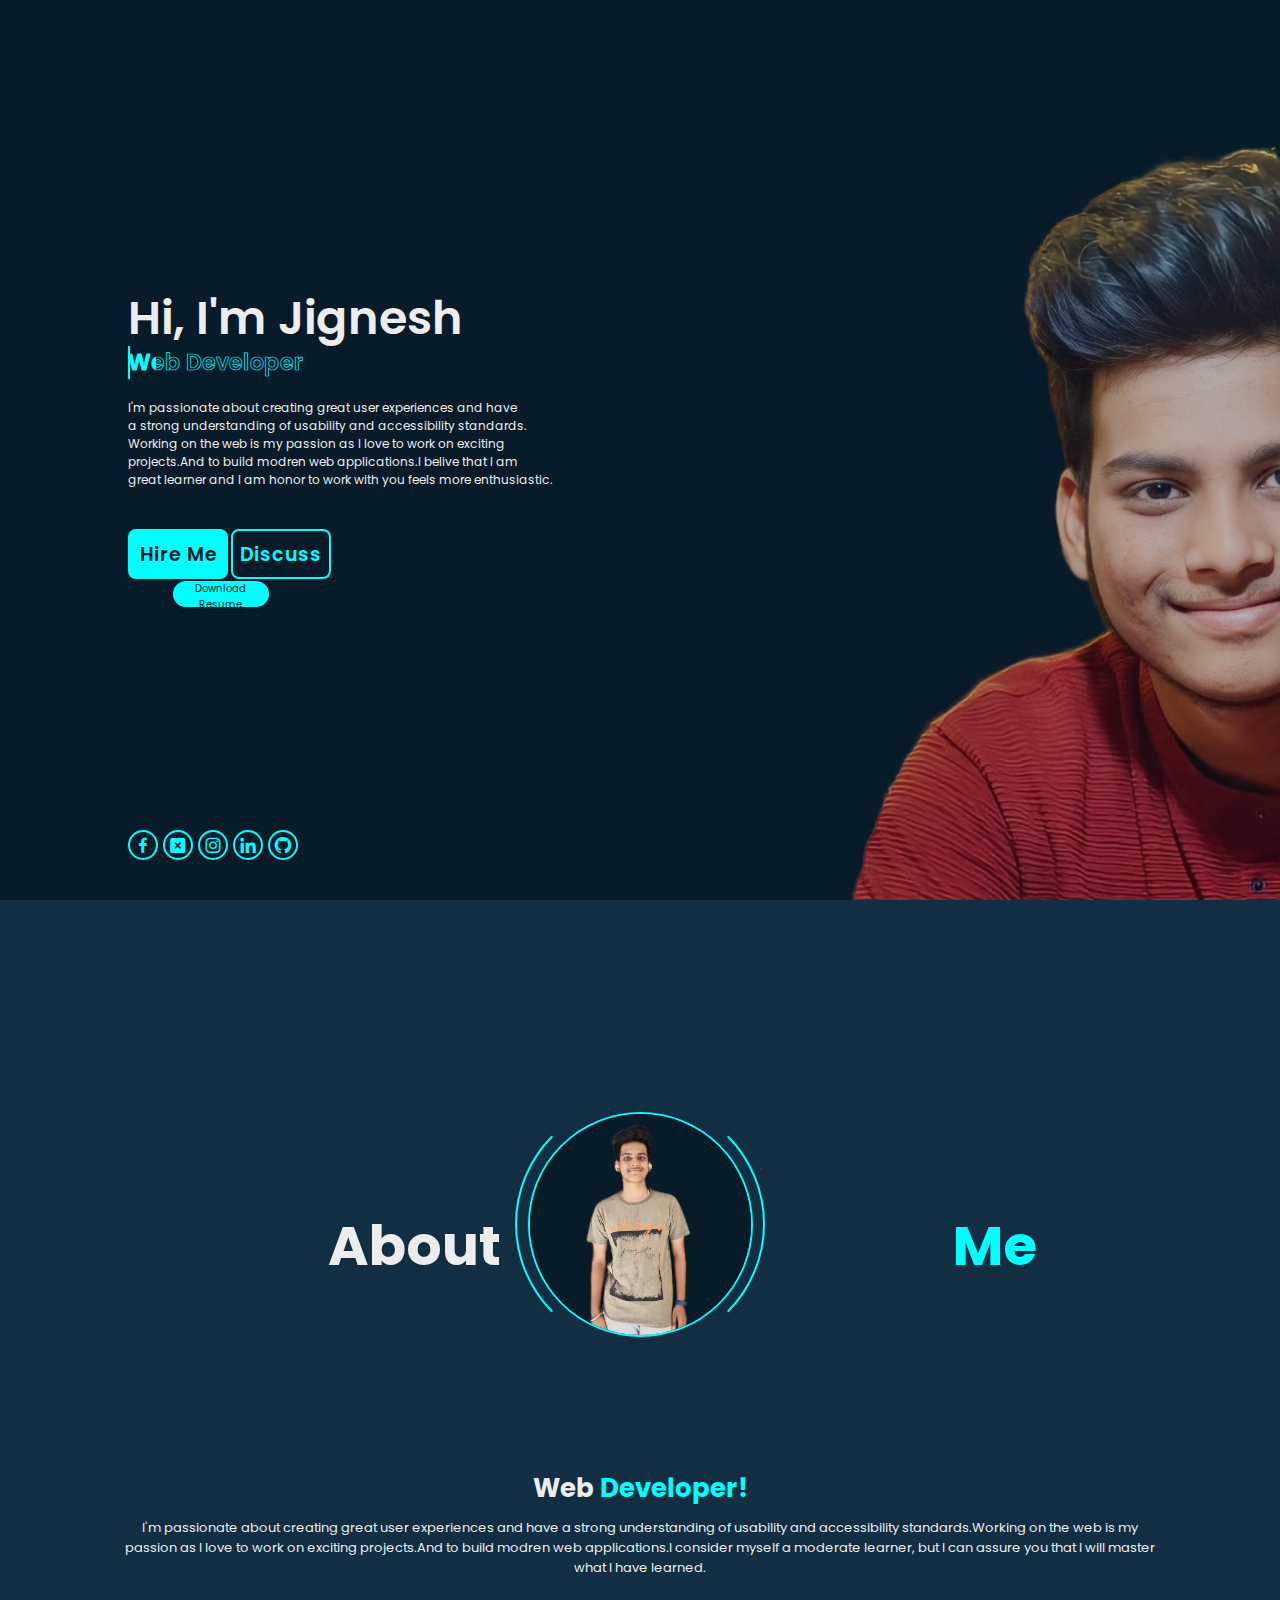
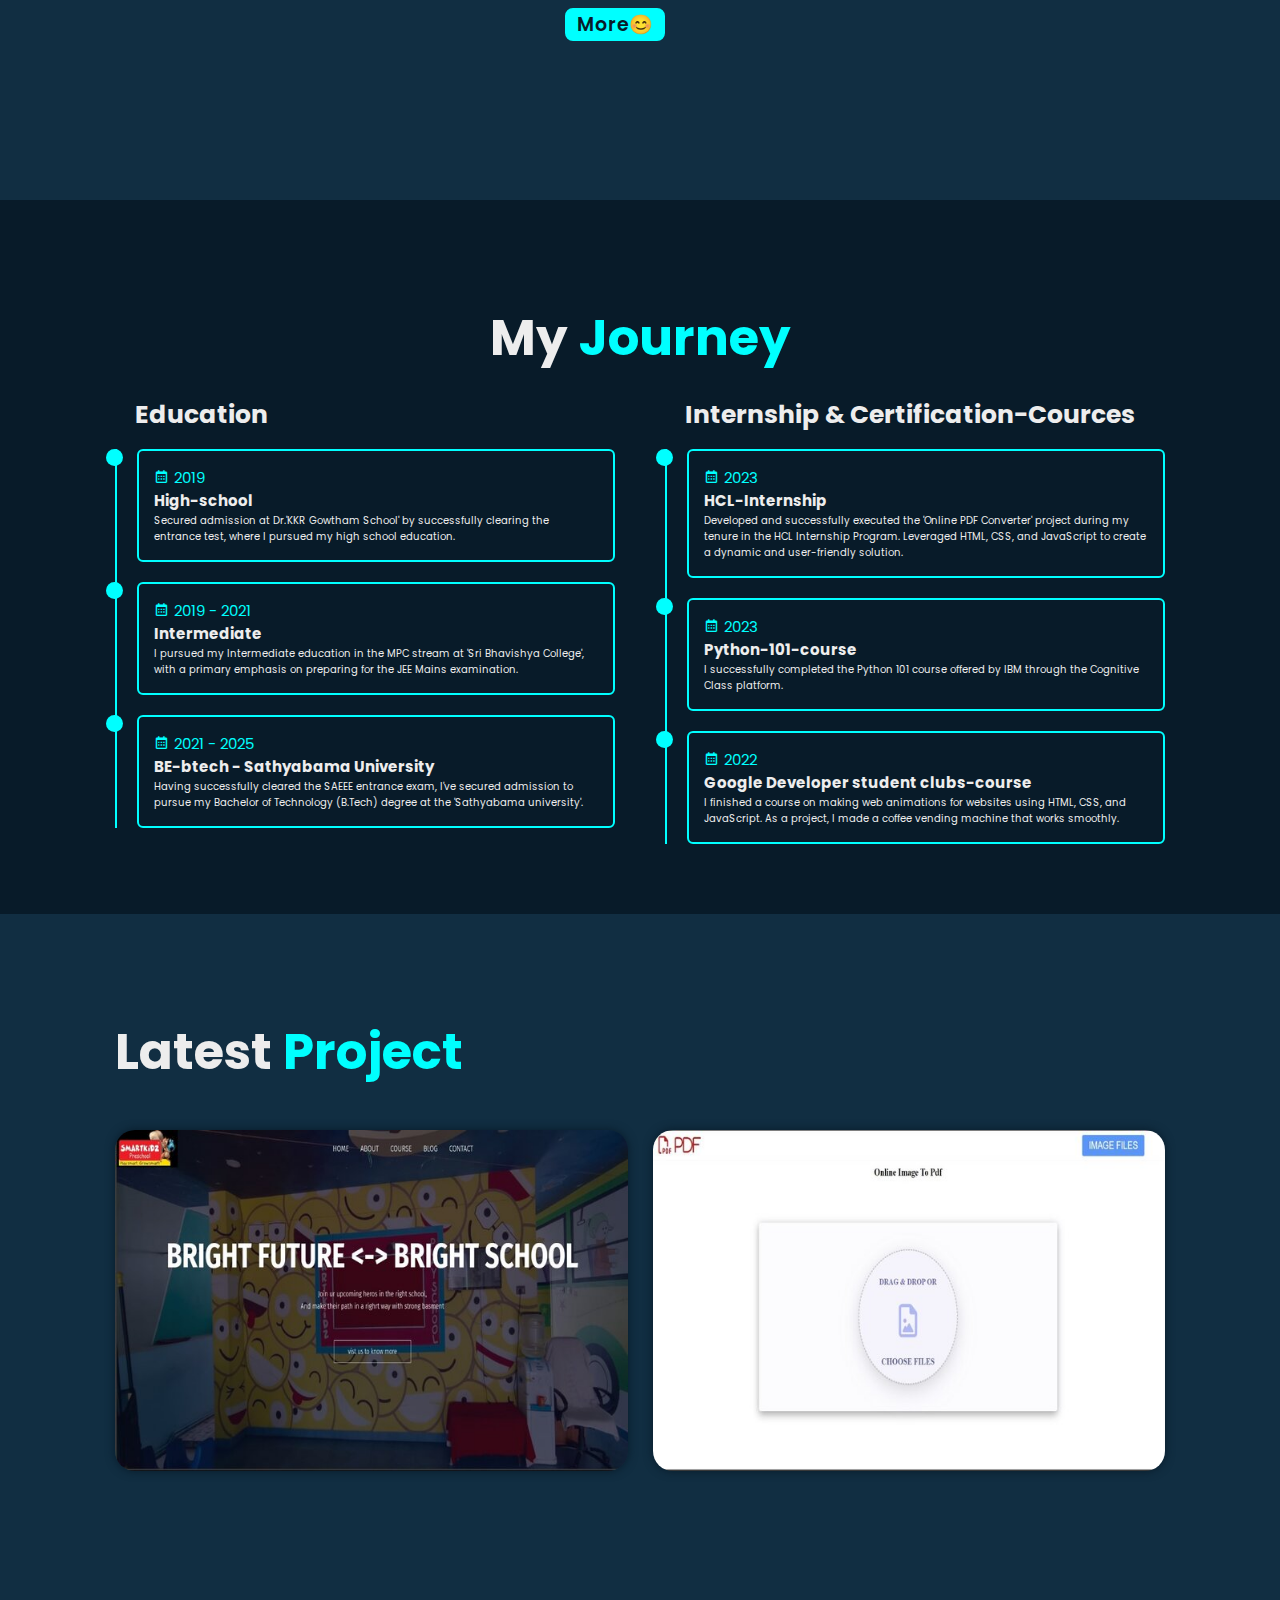
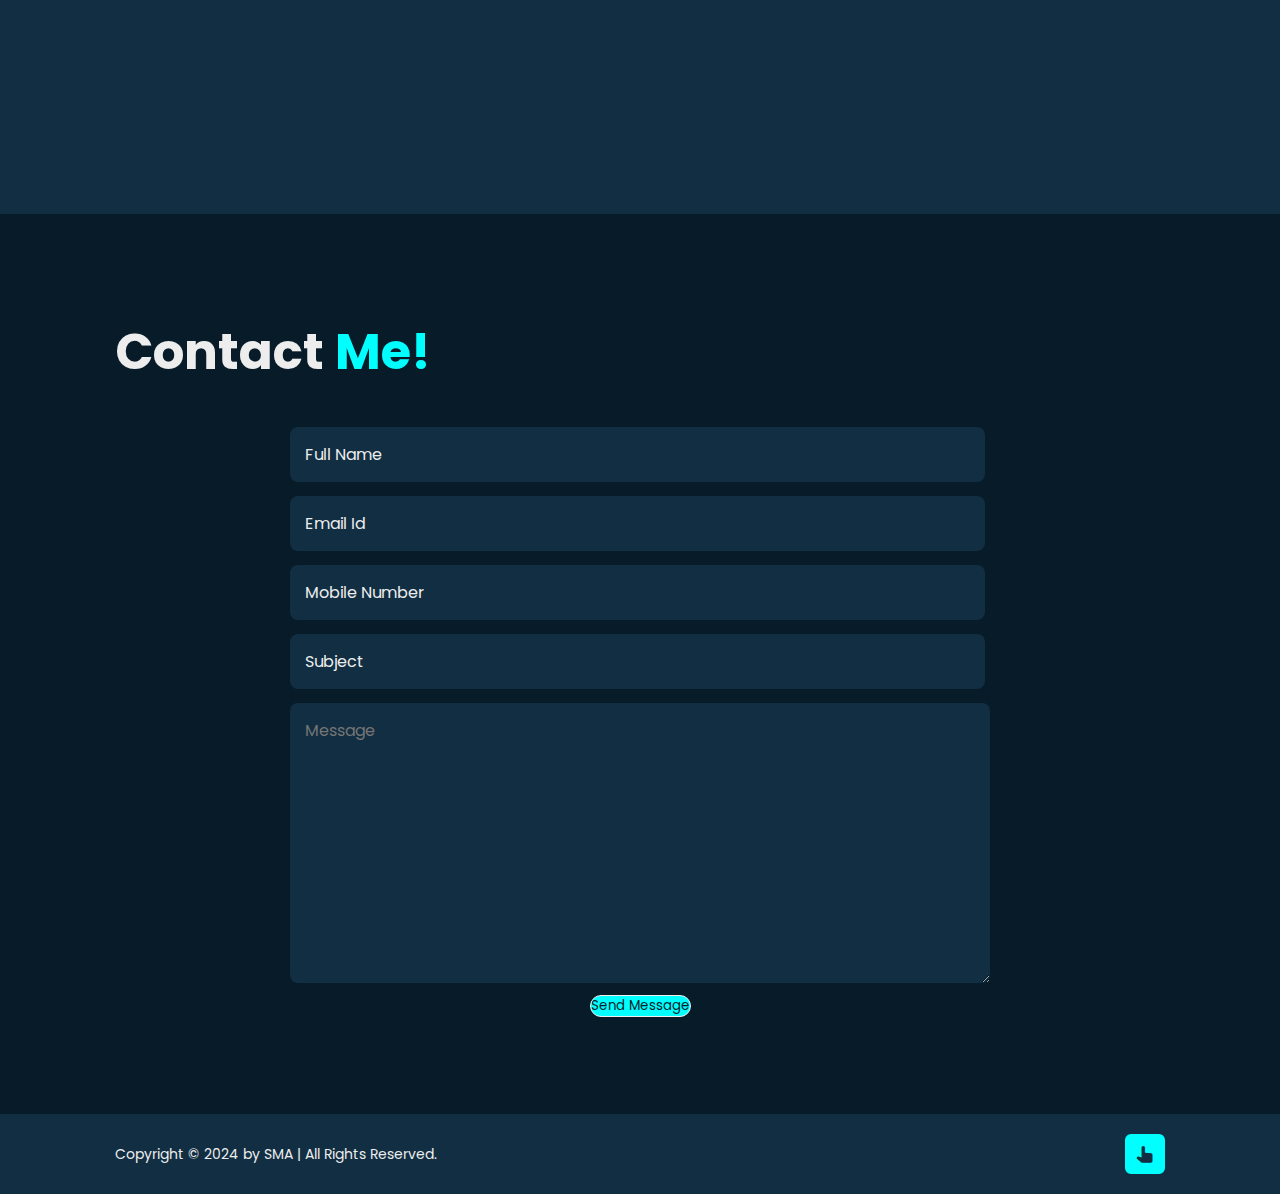
<file: index.html>
<!DOCTYPE html>
<html lang="en">
<head>
  <meta charset="UTF-8">
  <meta name="viewport" content="width=device-width, initial-scale=1.0">
  <title>portfolio</title>
  <link rel="stylesheet" href="style.css">
  <link href='https://unpkg.com/boxicons@2.1.4/css/boxicons.min.css' rel='stylesheet'>
</head>
<body>
  <header class="header">
  <a href="#" class="logo">Busetty Jignesh.<span class="animate" style="--i:1;"></span></a>
  <div class="bx bx-menu-alt-right"id="menu-icon"></div>  

  <nav class="navbar">
    <a href="#"class="active">Home</a>
    <a href="#about">About</a>
    <a href="#education">Education</a>
    <a href="#portfolio">Portfolio</a>
    <a href="#contact">Contact</a>

    <span class="active-nav"></span>
    <span class="animate" style="--i:2;"></span>
  </nav>
  </header>

  <!-- Home section  -->
  <section class="home show-animate"id="home">
    <div class="home-content">
      <h1>Hi, I'm <span>Jignesh</span></span></h1>
      <div class="text-animation">
      <h3>Web Developer</h3>

      </div>
      <p>I'm passionate about creating great user experiences and have <br> a strong understanding of usability and accessibility standards. <br> Working on the web  is my passion as I love to work on exciting <br> projects.And to build modren web applications.I belive that I am <br> great learner and I am honor to work with you feels more enthusiastic.</p>

      <div class="btn-box">
        <a href="#"class="btn">Hire Me</a>
        <a href="#"class="btn">Discuss</a>

      </div>
      <a href="Resume prof.pdf" download class="form-submit-button btn1">Download Resume</a>

    </div>
    <div class="home-sci">
      

      <a href="https://www.facebook.com/busetty.jignesh/"><i class='bx bxl-facebook'></i></i></a>
      <a href="https://twitter.com/Busetty_jignesh"><i class='bx bxs-x-square'></i></a>
      <a href="https://www.instagram.com/ji._jignesh/"><i class='bx bxl-instagram' ></i></a>
      <a href="https://www.linkedin.com/in/busetty-jignesh-16918123b/"><i class='bx bxl-linkedin' ></i></a>
      <a href="https://github.com/Jigneshbusetty1"><i class='bx bxl-github'></i></a>
    </div>
    <span class="home-imgHover"></span>

  </section>
  
  <!-- about section  -->
  <section class="about" id="about">
    <div class="me-img">
      <h2 class="heading-left">About</h2>
      <img src="round1.jpg" alt="">
      
      <h3 class="heading-right"><span>Me</span></h3>
      <span  class="circle"></span>
    </div>
    <div class="about-content">
      <h3>Web <span>Developer!</span></h3>
      <p>I'm passionate about creating great user experiences and have a strong understanding of usability and accessibility standards.Working on the web  is my passion as I love to work on exciting projects.And to build modren web applications.I consider myself a moderate learner, but I can assure you that I will master what I have learned.</p>
      <div class="btn-box btns">
        <a href="#" class="btn">More<span>&#128522;</span></a> 
      </div>   
    </div>
  </section>
  <!-- Education section -->
  <section class="education" id="education">
    <h2 class="heading">My <span>Journey</span></h2>
    <div class="education-row">
      <div class="education-column">
        <h3 class="title">Education</h3>


        <div class="education-box">
          <div class="education-content">
            <div class="content">
              <div class="year"><i class='bx bx-calendar'></i>2019</div>
                <h3>High-school</h3>
                <p>Secured admission at Dr.'KKR Gowtham School' by successfully clearing the entrance test, where I pursued my high school education.</p>
            </div>
          </div>

          <div class="education-content">
            <div class="content">
              <div class="year"><i class='bx bx-calendar'></i>2019 - 2021</div>
                <h3>Intermediate</h3>
                <p> I pursued my Intermediate education in the MPC stream at 'Sri Bhavishya College', with a primary emphasis on preparing for the JEE Mains examination.</p>
            </div>
          </div>


          <div class="education-content">
            <div class="content">
              <div class="year"><i class='bx bx-calendar'></i>2021 - 2025</div>
                <h3>BE-btech - Sathyabama University</h3>
                <p>Having successfully cleared the SAEEE entrance exam, I've secured admission to pursue my Bachelor of Technology (B.Tech) degree at the 'Sathyabama university'.</p>
            </div>
          </div>


          



        </div>

      </div>


      <div class="education-column">
        <h3 class="title">Internship & Certification-Cources</h3>


        <div class="education-box">
          <div class="education-content">
            <div class="content">
              <div class="year"><i class='bx bx-calendar'></i>2023</div>
                <h3>HCL-Internship</h3>
                <p>Developed and successfully executed the 'Online PDF Converter' project during my tenure in the HCL Internship Program. Leveraged HTML, CSS, and JavaScript to create a dynamic and user-friendly solution.</p>
            </div>
          </div>

          <div class="education-content">
            <div class="content">
              <div class="year"><i class='bx bx-calendar'></i>2023</div>
                <h3>Python-101-course</h3>
                <p>I successfully completed the Python 101 course offered by IBM through the Cognitive Class platform.</p>
            </div>
          </div>


          <div class="education-content">
            <div class="content">
              <div class="year"><i class='bx bx-calendar'></i>2022</div>
                <h3>Google Developer student clubs-course</h3>
                <p>I finished a course on making web  animations for websites using HTML, CSS, and JavaScript. As a project, I made a coffee vending machine that works smoothly.</p>
            </div>
          </div>


          



        </div>

      </div>


    </div>
  </section>
  <!-- portfolio section -->
  <section class="portfolio" id="portfolio">
    <h2 class="heading">Latest <span>Project</span></h2>
    <div class="portfolio-container">
      <div class="portfolio-box">
        <img src="project1.jpg" alt="">
        <div class="portfolio-layer">
          <h4>Web Design</h4>
          <p>This is a webstite for the school that intrested students can go through thia webstie and send us the contact details to us so that we will get back to them as their intrest in the school.</p>
          <a href="https://jigneshbusetty1.github.io/SCHOOL-WEBSITE-DESIGN/"><i class='bx bx-link-alt' ></i></a>
        </div>
      </div>

      <div class="portfolio-box">
        <img src="project2.jpg" alt="">
        <div class="portfolio-layer">
          <h4>PDF Converter</h4>
          <p>This is the online pdf converter that converts from one formate of image to the another formate of image and convert it into portable document formate(PDF).</p>
          <a href="https://jigneshbusetty1.github.io/online-pdf-convertor/"><i class='bx bx-link-alt' ></i></a>
        </div>
      </div>

    </div>
  </section>

  <!-- contact section  -->
  <section class="contact" id="contact">
    <h2 class="heading">Contact <span>Me!</span></h2>
    <form action="#" name="submit-to-google-sheet">
      <div class="input-box">
        <div class="input-field">
          <input type="text" name="Name" placeholder="Full Name" required>
          <input type="email" name="Email" placeholder="Email Id" required>
        </div>
        <div class="input-box">
          <div class="input-field">
          <input type="number" name="Number" placeholder="Mobile Number" required>
          <input type="text" name="Subject" placeholder="Subject" required>
          </div>
        </div>
      </div>
        <div class="input-field">
          <textarea name="Message" id="" cols="30" rows="10" placeholder="Message" required></textarea>
        </div>
      <input type="submit" value="Send Message" class="form-submit-button">
    </form>
    <span id="msg"></span>
  </section>
  <!-- footer section -->
  <footer class="footer">
    <div class="footer-text">
      <p>Copyright &copy; 2024 by SMA | All Rights Reserved.</p>
    </div>
    <div class="footer-icontop">
      <a href="#"><i class='bx bxs-hand-up'></i></a>
    </div>
  </footer>

  <script src="script.js"></script>

  <script>
    const scriptURL = 'https://script.google.com/macros/s/AKfycbyCwYhOsSRDMdK2I2uVIe64KTcB3JgH8M2gW_zh5U8IgWEmChJvxUD8UTWCfwZGqRk/exec'
    const form = document.forms['submit-to-google-sheet']
    const msg = document.getElementById("msg")
  
    form.addEventListener('submit', e => {
      e.preventDefault()
      fetch(scriptURL, { method: 'POST', body: new FormData(form)})
        .then(response => {
          msg.innerHTML = "Message sent successfully"
          setTimeout(function(){
            msg.innerHTML =""
          },5000)
          form.reset()
        })
        .catch(error => console.error('Error!', error.message))
    })
  </script>

</body>
</html>
</file>
<file: style.css>
@import url('https://fonts.googleapis.com/css2?family=Poppins:wght@300;400;500;600;700;800;900&display=swap');

*{
  margin: 0;
  padding: 0;
  box-sizing: border-box;
  font-family: 'Poppins',sans-serif;
  text-decoration: none;
  border: none;
  outline: none;
  scroll-behavior: smooth;
}
:root
{
  --bg-color:#081b29;
  --second-bg-color:#112e42;
  --text-color:#ededed;
  --main-color:aqua;
}
html{
  font-size: 62.5%;
  overflow-x: hidden;
}
body
{
 
  background: var(--bg-color);
  color: var(--text-color);
  overflow: hidden ;

}
.header
{
  position: fixed;
  top: 0;
  left: 0;
  width: 100%;
  padding: 2rem 9%;
  background:transparent;
  display: flex;
  align-items: center;
  z-index: 100;
  justify-content: space-between;
  transition: .3s;
}
.header.sticky
{
  background: var(--bg-color);
}
.logo
{
  position: relative;
  font-size: 2.5rem;
  color: var(--text-color);
  text-decoration: none;
  font-weight: 650;
}
.navbar
{
  position: relative;
}

.navbar a
{
  font-size: 1.7rem;
  color: var(--text-color);
  font-weight: 500;
  margin-left: 3.5rem;
  transition: .3s;
}
.navbar a:hover,
.navbar a.active
{
 color: var(--main-color); 
}
#menu-icon
{
  position: relative;
  font-size: 3.5rem;
  color: var(--text-color);
  cursor: pointer;
  display: none;
}
section
{
  min-height: 100vh;
  padding: 10rem 9% 2rem;
}
.home
{
  height: 100vh;
  background: url('home22.jpg');
  background-repeat: no-repeat;
  display: flex;
  align-items: center;
  padding: 0 10%;
  background-size: cover;
  background-position: none;
  
}
.home-content
{
  max-width: 600rem;
  z-index: 99;
}
.home-content h1
{
  position: relative;
  display: inline-block;
  font-size: 46px;
  font-weight: 600;
  line-height: 1.2;
}
.home-content h1 span
{
  color: var(--text-color);
}
.home-content .text-animation
{
  position: relative;
  width: 32.8rem;
}

.home-content .text-animation h3{
  position: relative;
  font-size: 22px;
  font-weight: 600;
  color: transparent;
  -webkit-text-stroke: .7px var(--main-color);
  background-image: linear-gradient(var(--main-color),var(--main-color));
  background-repeat: no-repeat;
  -webkit-background-clip:text;
  background-position: -30rem 0;
  animation: homeBgText 6s linear infinite;
  animation-delay: 2s;
}
.home-content .text-animation h3::before
{
  content: '';
  position: absolute;
  top: 0;
  left: 0;
  width: 0;
  height: 100%;
  border-right: 2px solid var(--main-color);
  z-index: -1;
  animation: homeCursorText 6s linear infinite;
  animation-delay: 2s;
}
.home-content p
{
  position: relative;
  font-size: 12px;
  margin: 2rem 0 4rem;
}

.home-content .btn-box
{
  position: relative;
  width: 345px;
  height: 50px;
  
}

.btn-box a 
{
  width: 100px;
  height: 100%;
  background: var(--main-color);
  border: 2px solid var(--main-color);
  border-radius: 8px;
  display: inline-flex;
  font-size: 19px;
  color: var(--bg-color);
  text-decoration: none;
  font-weight: 600;
  letter-spacing: 1px;
  justify-content: center;
  align-items: center;
  display: inline-flex;
  position: relative;
  z-index: 1;
  overflow: hidden;
  transition: .5s;
}
.btn-box a:hover
{
  color: var(--main-color);
}

.btn-box a:nth-child(2)
{
  background: transparent;
  color: var(--main-color);
}
.btn-box a:nth-child(2):hover
{
  color: var(--bg-color);
}

.btn-box a:nth-child(2)::before
{
  background: var(--main-color);
}
.btn-box a::before
{
  content: ' ';
  position: absolute;
  top: 0;
  left: 0;
  height: 100%;
  width: 0;
  background:#081b29;
  z-index: -1;
  transition: .5s;
}
.btn-box a:hover:before
{
  width: 100%;
}
.home-sci
{
  position: absolute;
  bottom: 40px;
  width: 170px;
  display: flex;
  justify-content: space-between;
}


.home-sci a
{
  display:inline-flex;
  width: 30px;
  height: 30px;
  background: transparent;
  border: 2px solid aqua;
  border-radius: 50%;
  font-size: 20px;
  color: aqua;
  text-decoration: none;
  align-items: center;
  justify-content: center;
  position: relative;
}
.home-sci a:hover
{
  background: aquamarine;
  color: #081b29;
}

.home-imgHover
{
  position: absolute;
  top: 0;
  right: 0;
  width: 45%;
  height: 100%;
  background: transparent;
  transition: 3.1s;

}



.home-imgHover:hover
{
  background: var(--bg-color);
  opacity: .8;
}
.about
{
  background: var(--second-bg-color);
  display: flex;
  justify-content: space-evenly;
  align-items: center;
  flex-direction: column;
  gap: 2rem;
  padding-bottom: 6rem;
}
.heading
{
  font-size: 5rem;
  margin-bottom: 2rem;
  text-align: left;
}
span
{
  color: var(--main-color);
}
.me-img
{
  position: relative;
  width: 25rem;
  height: 25rem;
  border-radius: 50%;
  display:flex;
  justify-content: center;
  align-items: center;
}
.me-img .heading-left{
  font-size: 5.5rem;
  color: var(--text-color);
  text-decoration: none;
  font-weight: 650;
  width: 12rem;
  height: 4rem;
  padding-right: 20rem;
  display: flex;
}
.me-img .heading-right
{
  font-size: 5.5rem;
  color: var(--text-color);
  text-decoration: none;
  font-weight: 650;
  width: 12rem;
  height: 4rem;
  padding-left: 20rem;
  display:flex;
}
.me-img img
{
  width: 90%;
  border-radius: 50%;
  border: .2rem solid var(--main-color);
}
.me-img .circle
{
  position: absolute;
  top: 50%;
  left: 50%;
  transform: translate(-50%,-50%)rotate(0);
  width: 100%;
  height: 100%;
  border-radius: 50%;
  border-top: .2rem solid var(--second-bg-color);
  border-bottom: .2rem solid var(--second-bg-color);
  border-left: .2rem solid var(--main-color);
  border-right: .2rem solid var(--main-color);
  animation: aboutspinner 8s linear infinite;

}
.about-content
{
  text-align: center;
}
.about-content h3
{
  font-size: 2.6rem;
}
.about-content p
{
  font-size: 1.3rem;
  margin: 1rem 0 3rem;
  
}
.btn-box.btns
{
  display: inline-flex;
  width: 15rem;
}
.btn-box.btns a::before
{
  background: var(--second-bg-color);
}
.education
{
  display: flex;
  justify-content: center;
  align-items: center;
  flex-direction: column;
  min-height: auto;
  padding-bottom: 5rem;
}
.education .education-row
{
  display: flex;
  flex-wrap: wrap;
  gap: 5rem;
}
.education-row .education-column
{
  flex: 1 1 40rem;
}
.education-column .title
{
  font-size: 2.5rem;
  margin: 0 0 1.5rem 2rem;
}
.education-column .education-box
{
  border-left: .2rem solid var(--main-color);
}
.education-box .education-content
{
  position: relative;
  padding-left: 2rem;
}

.education-box .education-content::before
{
  content: ' ';
  position: absolute;
  top: 0;
  width: 1.7rem;
  height: 1.7rem;
  left: -1.1rem;
  background: var(--main-color);
  border-radius: 50%;
}
.education-content .content
{
  position: relative;
  padding: 1.5rem;
  border: .2rem solid var(--main-color);
  border-radius: .6rem;
  margin-bottom: 2rem;
  overflow: hidden;
}

.education-content .content::before
{
  content: ' ';
  position: absolute;
  top: 0;
  width: 0;
  height: 100%;
  background: var(--bg-color);
  z-index: -1;
  transition: .5s;
}
.education-content .content:hover::before
{
  width: 100%;
  background: var(--second-bg-color);
}
.education-content .content:hover
{
  color: var(--main-color);
}
.education-content .content:nth-child(2)
{
  background: transparent;
  color: var(--main-color);
}
.education-content .content:nth-child(2):hover
{
  color: var(--bg-color);
}
.education-content .content .year
{
  font-size: 1.5rem;
  color: var(--main-color);
  padding-bottom: .01rem;
}
.education-content .content .year i{
  padding-right: .5rem;
}
.education-content .content h3
{
  font-size: 1.5rem;
}
.education-content .content p
{
  font-size: 1rem;
  padding-top: .1rem;
}
.portfolio
{
  background: var(--second-bg-color);
}
.portfolio h2
{
  margin-bottom: 4rem;

}
.portfolio-container
{
  display: flex;
  grid-template-columns: repeat(3,1fr);
  align-items: center;
  gap: 2.5rem;
}
.portfolio-box
{
  position: relative;
  border-radius: 2rem;
  box-shadow: 0 0 1rem var(--bg-color);
  overflow: hidden;
  display: flex;
}
.portfolio-box img{
  width: 100%;
  transition: .5s ease;
}
.portfolio-box:hover img
{
  transform: scale(1.1);
} 

.portfolio-box .portfolio-layer
{
  position: absolute;
  bottom: 0;
  left: 0;
  width: 100%;
  height: 100%;
  background: linear-gradient(rgba(0,0,0,.1),var(--main-color));
  display: flex;
  justify-content: center;
  flex-direction: column;
  align-items: center;
  text-align: center;
  padding: 0 4rem;
  transform: translateY(100%);
  transition: .5s ease;
}
.portfolio-box:hover .portfolio-layer
{
  transform: translateY(0);
}
.portfolio-layer h4
{
  font-size: 3rem;
}
.portfolio-layer p
{
  font-size: 1.5rem;
  margin: .3rem 0 1rem;
}
.portfolio-layer a
{
  display: inline-flex;
  justify-content: center;
  align-items: center;
  width: 5rem;
  height: 5rem;
  background: var(--text-color);
  border-radius: 50%;
}
.portfolio-layer a i
{
  font-size: 2rem;
  color: var(--second-bg-color);
}

.contact h2{
  margin-bottom: 3rem;
}
.contact form
{
  max-width: 70rem;
  margin: 1rem auto;
  text-align: center;
  margin-bottom: 3rem;
}
.contact form .input-box
{
  display: flex;
  justify-content: space-between;
  flex-wrap: wrap;
}
.contact form .input-box input,
.contact form textarea
{
  width: 100%;
  padding: 1.5rem;
  font-size: 1.6rem;
  color: var(--text-color);
  background: var(--second-bg-color);
  border-radius: .8rem;
  margin: .7rem 0;
}
.contact form .input-box input
{
  width: 100%;
}
.form-submit-button
{
  background: var(--main-color);
  color: var(--bg-color);
  border: 1px solid #eee;
  border-radius: 20px;

  text-shadow: none;
  cursor: pointer;
}
.form-submit-button:hover 
{
  background:var(--second-bg-color);
  color: #fff;
  border: 1px solid #eee;
  border-radius: 20px;
  box-shadow: 5px 5px 5px #eee;
  text-shadow: none;
}
.contact form .input-box .input-field input::placeholder,
.contact form .textarea-field textarea::placeholder
{
  color: var(--text-color);
}
.contact form .textarea-field
{
  position: relative;
  margin: .8rem 0 2.7rem;
  display: flex;
}
.contact form .textarea-field textarea
{
  resize: none;
}
.footer
{
  display: flex;
  justify-content: space-between;
  align-items: center;
  flex-wrap: wrap;
  padding: 2rem 9%;
  background: var(--second-bg-color);
}
.footer-text p
{
  font-size: 1.4rem;
}
.footer-icontop a
{
  position: relative;
  display: inline-flex;
  justify-content: center;
  align-items: center;
  padding: .8rem;
  background: var(--main-color);
  border: .2rem solid var(--main-color);
  border-radius: .6rem;
  z-index: 1;
  overflow: hidden;
}
.footer-icontop a::before
{
  content: ' ';
  position: absolute;
  top: 0;
  left: 0;
  width: 0;
  background: var(--second-bg-color);
  height: 100%;
  z-index: -1;
  transition: .5s;
}
.footer-icontop a:hover::before
{
  width: 100%;
  
}
.footer-icontop a i
{
  font-size: 2rem;
  color: var(--second-bg-color);
  transition: .5s;
}
.footer-icontop a i:hover
{
  color: var(--main-color);
}
.form-submit-button.btn1
{
  position: relative;
  display: inline-flex;
  justify-content: center;
  width: 10rem;
  height: 30px;
  align-items: center;
  text-align: center;
  font-size: 1rem;
  border: 2px solid;
  flex-wrap: wrap;
  left: 10%;


}
/* sample 
.home-sci a
{
  display:inline-flex;
  width: 30px;
  height: 30px;
  background: transparent;
  border: 2px solid aqua;
  border-radius: 50%;
  font-size: 20px;
  color: aqua;
  text-decoration: none;
  align-items: center;
  justify-content: center;
  position: relative;
}
*/
#msg
{
  color: yellowgreen;
  display: block;
  left: 43.7%;
  position: relative;
}
/* reload and scroll */
.animate
{
  position: absolute;
  top: 0;
  right: 0;
  width: 100%;
  height: 100%;
  background: var(--bg-color);
  z-index: 98;
}

.animate.home-img 
{
  width: 50%;
}

.logo .animate,
.navbar .animate,
#menu-icon .animate,
.home.show-animate .animate
{
  animation: showRight 1s ease forwards;
  animation-delay: calc(.3s * var(--i));
}

/* Breakpoints */
@media (max-width:1200px)
{
  html
  {
    font-size: 55%;
  }
}
@media (max-width: 991px)
{
  .header{
    padding: 2rem 4%;
  }
  section {
    padding: 10rem 4% 2rem;
  }
  .home {
    padding: 0 4%;
  }
  .footer {
    padding: 2rem 4%;
  }
}
@media (max-width: 768px)
{
  .header {
    background: var(--bg-color);
  }
  #menu-icon
  {
    display: block;
  }
  .navbar
  {
    position: absolute;
    top: 100%;
    left: -100%;
    width: 100%;
    padding: 1rem 4%;
    background: var(--main-color);
    box-shadow: 0 .5rem 1rem rgb(0,0,0,.2);
    transition: .25s ease;
    transition-delay: .25s;
    z-index: 1;

  }
  .navbar.navbar.active
  {
    left: 0;
    transition-delay: 0s;
  }
  .navbar .active-nav
  {
    position: absolute;
    top: 0;
    left: -100%;
    width: 100%;
    height: 100%;
    background: var(--bg-color);
    border-top: .1rem solid rgba(0,0,0,.2);
    z-index: -1;
    transition: .25s ease;
    transition-delay: 0s;
  }
  .navbar.active .active-nav
  {
    transition-delay: .25s;
    left: 0;
  }
  .navbar a
  {
    display: block;
    font-size: 2rem;
    margin: 3rem 0;
    transform: translateX(-20rem);
    transition: .25s ease;
    transition-delay: 0s;
  }
  .navbar.active a
  {
    transform: translateX(0);
    transition-delay: .25s;
  }
  .home-imgHover
  {
    pointer-events: none;
    background: var(--bg-color);
    opacity: .6;
  }
}
@media (max-width: 520px)
{
  html
  {
    font-size: 50%;
  }
  .home-content h1
  {
    display: flex;
    flex-direction: column;
  } 
  .home-sci
  {
    width: 160px;
  }
  .home-sci a
  {
    width: 38px;
    height: 38px;
  }
}
@media (max-width: 462px)
{
  .home-content h1
  {
    font-size:5.2rem;
  }
  .education
  {
    padding: 10rem 4% 5rem 5%;
  }
  .contact form .input-box .input-field
  {
    width: 100%;
  }
  .footer
  {
    flex-direction: column-reverse;
  }
  .footer p
  {
    margin-top: 2rem;
    text-align: center;
  }
}
@media (max-width: 320px)
{
  .home
  {
    justify-content: center;
  }
  .home-content
  {
    display: flex;
    align-items: center;
    flex-direction: column;
    text-align: center;
  }
  .home-content h1 
  {
    font-size: 5rem;
  }
}
/* key frames */

@keyframes homeBgText 
{
  0%,10%,100%
  {
    background-position: -33rem 0;
  }
  65%,85%
  {
    background-position: 0 0;
  }
}
@keyframes homeCursorText 
{
  0%,10%,100%
  {
    width: 0;
  }
  65%,78%,85%
  {
    width: 55%;
    opacity: 1;
  }
  75%,81%
  {
    opacity: 0;
  }
}
@keyframes aboutspinner
{
  100% 
  {
    transform: translate(-50%,-50%)rotate(360deg);
  }
}
@keyframes showRight
{
  100%
  {
    width: 0;
  }
}
</file>
